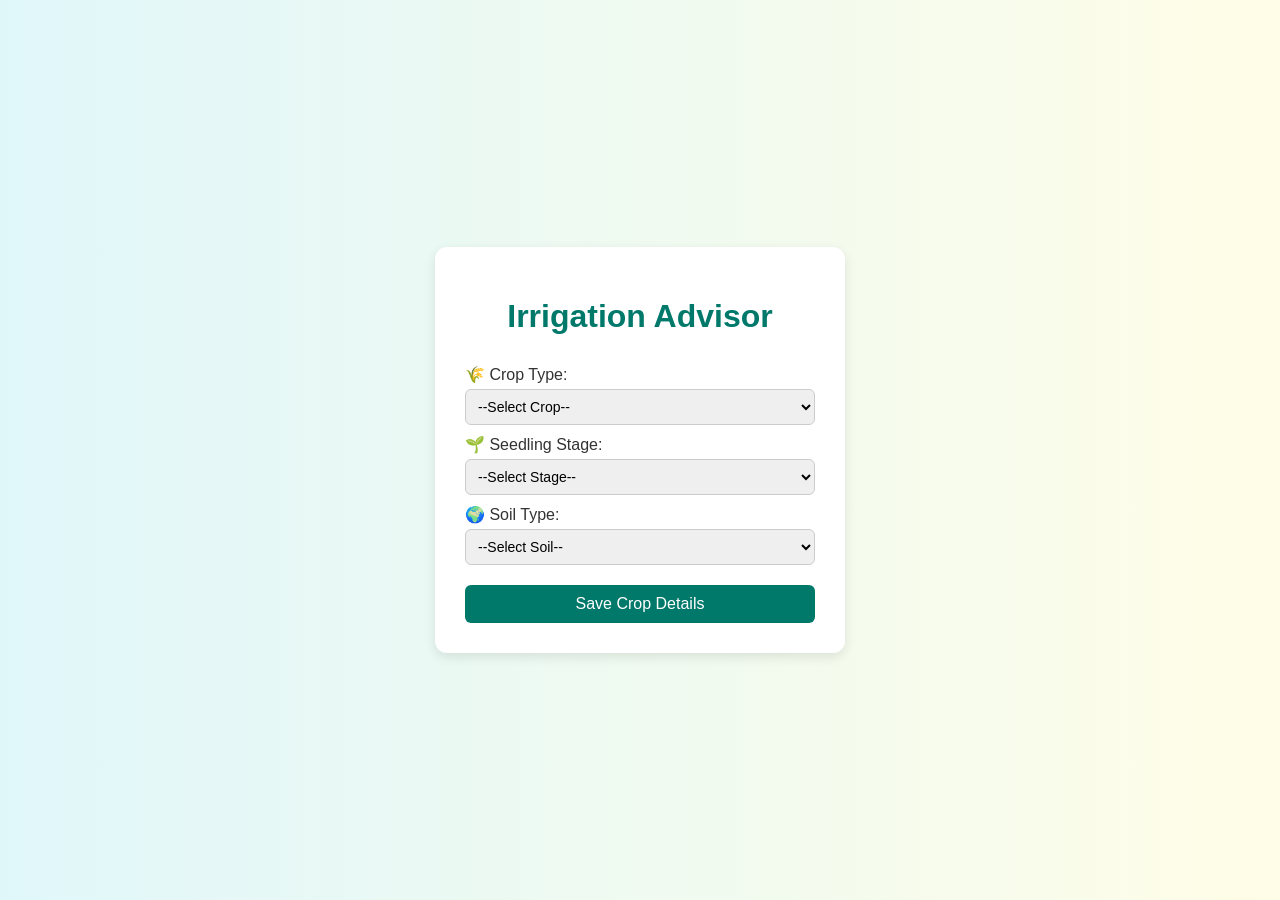
<file: templates/index.html>
<!DOCTYPE html>
<html lang="en">
<head>
  <meta charset="UTF-8">
  <title>Irrigation Advisor</title>
  <link rel="stylesheet" href="/static/style.css">
</head>
<body>
  <div class="container">
    <h1>Irrigation Advisor</h1>

    <!-- Use action="/save-crop" to match Flask route -->
    <form id="form" method="POST" action="/save-crop">
      
      <!-- 🌾 Crop Type -->
      <label for="crop">🌾 Crop Type:</label>
      <select name="crop" id="crop" required>
        <option value="">--Select Crop--</option>
        <option value="wheat">Wheat</option>
        <option value="potato">Potato</option>
        <option value="tomato">Tomato</option>
        <option value="carrot">Carrot</option>
        <option value="chilli">Chilli</option>
      </select>

      <!-- 🌱 Seedling Stage -->
      <label for="stage">🌱 Seedling Stage:</label>
      <select name="stage" id="stage" required>
        <option value="">--Select Stage--</option>
        <option value="Germination">Germination</option>
        <option value="Seedling Stage">Seedling Stage</option>
        <option value="Vegetative Growth / Root or Tuber Development">Vegetative Growth / Root or Tuber Development</option>
        <option value="Flowering">Flowering</option>
        <option value="Pollination">Pollination</option>
        <option value="Fruit/Grain/Bulb Formation">Fruit/Grain/Bulb Formation</option>
        <option value="Maturation">Maturation</option>
        <option value="Harvest">Harvest</option>
      </select>

      <!-- 🌍 Soil Type -->
      <label for="soil">🌍 Soil Type:</label>
      <select name="soil" id="soil" required>
        <option value="">--Select Soil--</option>
        <option value="Black Soil">Black Soil</option>
        <option value="Alluvial Soil">Alluvial Soil</option>
        <option value="Sandy Soil">Sandy Soil</option>
        <option value="Red Soil">Red Soil</option>
        <option value="Clay Soil">Clay Soil</option>
        <option value="Loam Soil">Loam Soil</option>
        <option value="Chalky Soil">Chalky Soil</option>
      </select>

      <button type="submit">Save Crop Details</button>
    </form>
  </div>
</body>
</html>
</file>
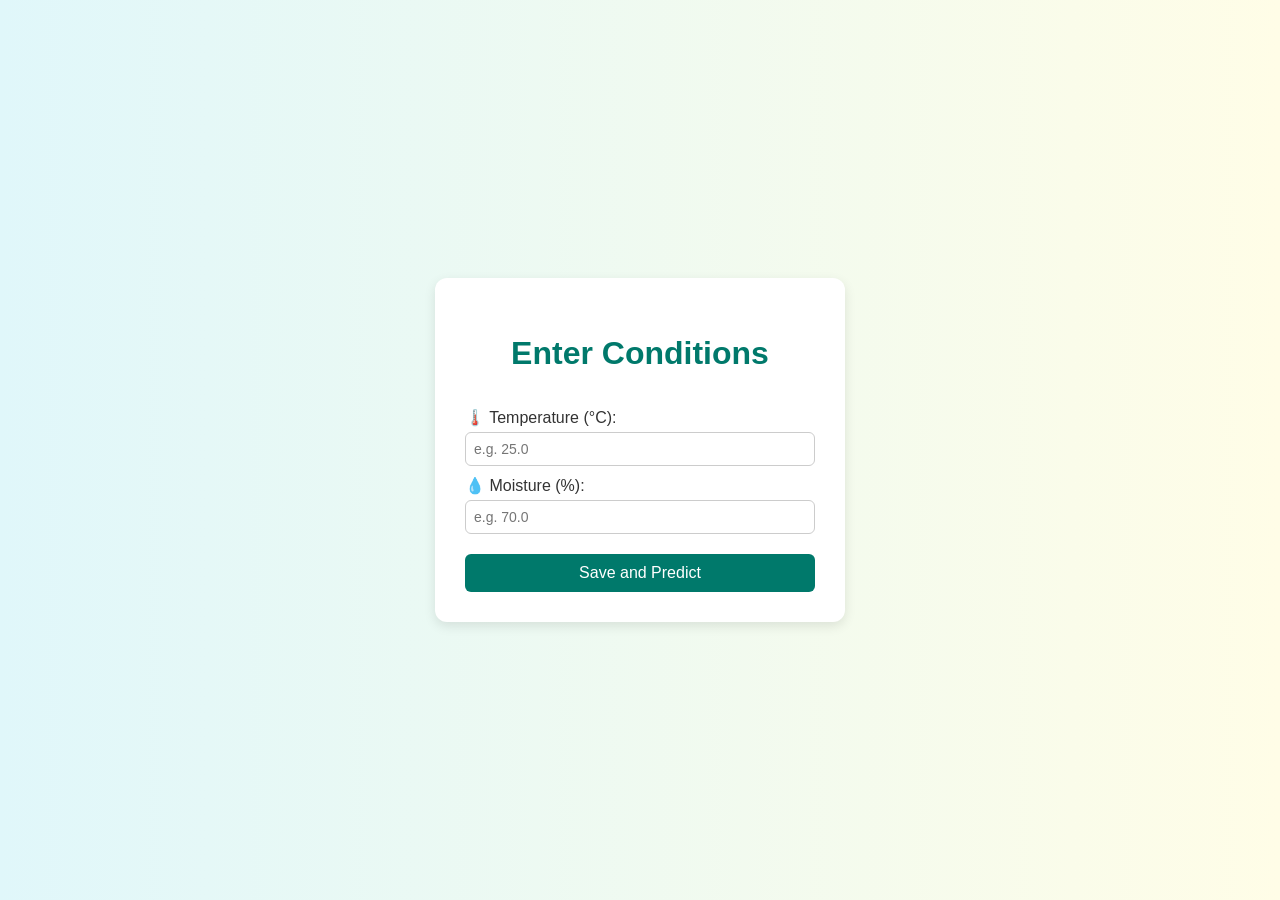
<file: templates/input_conditions.html>
<!DOCTYPE html>
<html lang="en">
<head>
  <meta charset="UTF-8">
  <title>Input Conditions</title>
  <link rel="stylesheet" href="/static/style.css">
</head>
<body>
  <div class="container">
    <div class="main-card">
      <h2 style="font-size:2.0em; color:#00796b;">Enter Conditions</h2>
      <form method="POST" autocomplete="off">
        <label for="temperature">🌡️ Temperature (°C):</label>
        <input type="number" name="temperature" id="temperature" step="0.1" required placeholder="e.g. 25.0" aria-label="Temperature">

        <label for="moisture">💧 Moisture (%):</label>
        <input type="number" name="moisture" id="moisture" step="0.1" required placeholder="e.g. 70.0" aria-label="Moisture">

        <button type="submit">Save and Predict</button>
      </form>
    </div>
  </div>
</body>
</html>
</file>
<file: static/style.css>
body {
  font-family: 'Segoe UI', Tahoma, Geneva, Verdana, sans-serif;
  background: linear-gradient(to right, #e0f7fa, #fffde7);
  margin: 0;
  padding: 0;
  display: flex;
  justify-content: center;
  align-items: center;
  height: 100vh;
}

.container {
  background: #ffffff;
  padding: 30px;
  border-radius: 12px;
  box-shadow: 0 4px 12px rgba(0, 0, 0, 0.1);
  width: 350px;
  text-align: center;
}

h1 {
  margin-bottom: 20px;
  color: #00796b;
}

form {
  display: flex;
  flex-direction: column;
}

label {
  text-align: left;
  margin: 10px 0 5px;
  font-weight: 500;
  color: #333;
}

select, input[type="number"] {
  padding: 8px;
  border-radius: 6px;
  border: 1px solid #ccc;
  font-size: 14px;
}

button {
  margin-top: 20px;
  background: #00796b;
  color: white;
  padding: 10px;
  border: none;
  border-radius: 6px;
  cursor: pointer;
  font-size: 16px;
  transition: background 0.3s ease;
}

button:hover {
  background: #004d40;
}

#result {
  margin-top: 20px;
  font-size: 18px;
  font-weight: bold;
  color: #d84315;
}
</file>
